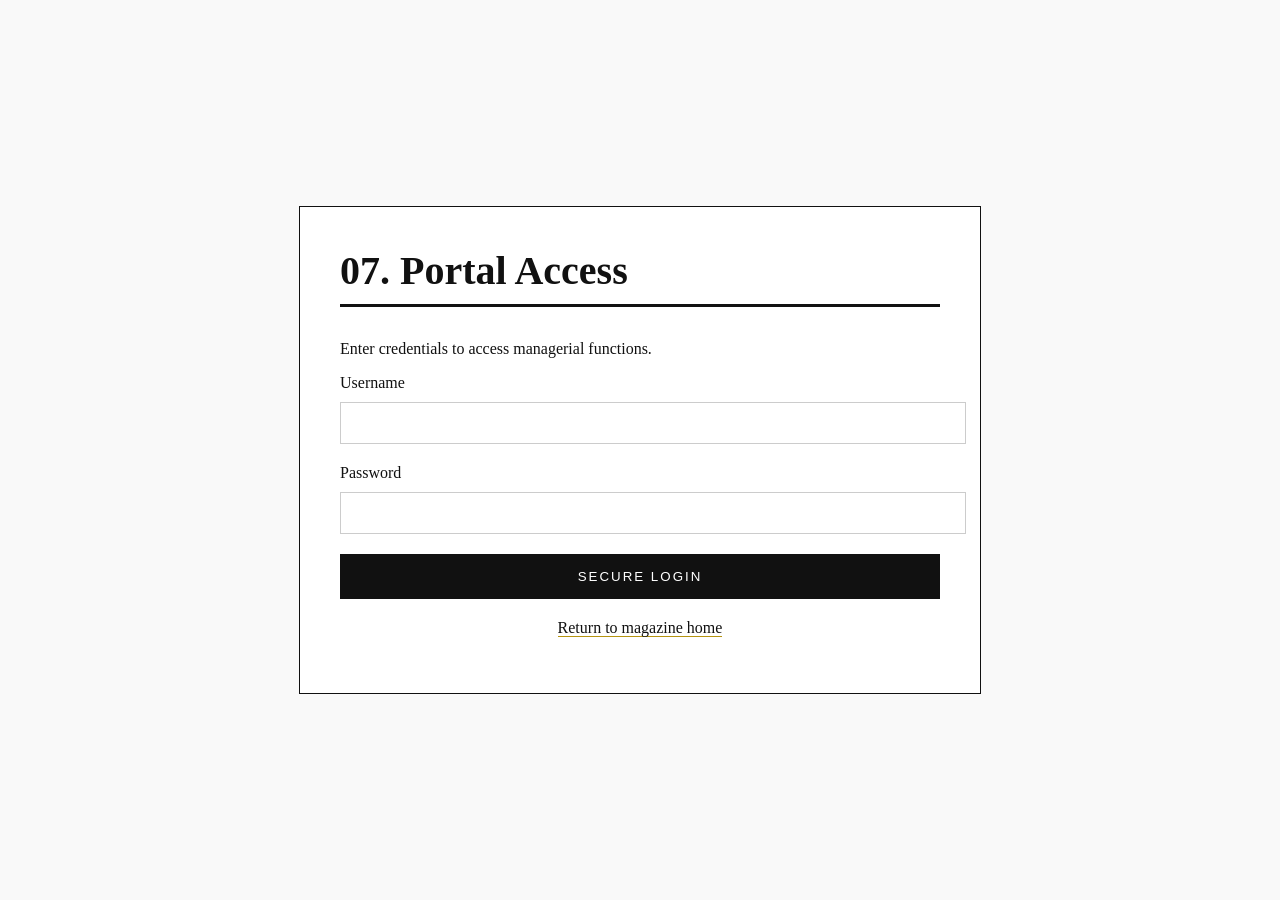
<file: login.html>
<!DOCTYPE html>
<html lang="en">
<head>
    <meta charset="UTF-8">
    <meta name="viewport" content="width=device-width, initial-scale=1.0">
    <title>Management Login | Livingroom507MOC</title>
    <link rel="stylesheet" href="style.css">
</head>
<body>
    <div class="login-container">
        <div class="calculator-wrapper">
            <h2 class="numbered-header" style="margin-top: 0;">07. Portal Access</h2>
            <p>Enter credentials to access managerial functions.</p>
            <p id="login-message" class="alert-danger" hidden></p>

            <form id="login-form">
                <label for="username">Username</label>
                <input id="username" type="text" name="username" class="input-field" autocomplete="username" required>

                <label for="password">Password</label>
                <input id="password" type="password" name="password" class="input-field" autocomplete="current-password" required>

                <button type="submit" class="btn-sync" id="login-submit">Secure Login</button>
            </form>

            <p class="login-links">
                <a href="index.html">Return to magazine home</a>
            </p>
        </div>
    </div>

    <script src="login.js"></script>
</body>
</html>
</file>
<file: style.css>
/* --- Global Styles --- */
:root {
    --gold: #b59410;
    --black: #111111;
    --white: #ffffff;
    --soft-gray: #f9f9f9;
}

body {
    margin: 0;
    font-family: 'Garamond', serif; /* Classic Magazine Typography */
    background-color: var(--white);
    color: var(--black);
}

body.portal-loading {
    visibility: hidden;
}

.container {
    max-width: 1100px;
    margin: 0 auto;
    padding: 0 20px;
}

/* --- Navigation --- */
.mag-nav {
    border-bottom: 1px solid #eaeaea;
    padding: 20px 0;
    text-align: center;
    position: sticky;
    top: 0;
    background: rgba(255, 255, 255, 0.95);
    z-index: 100;
}

.nav-container a {
    text-decoration: none;
    color: var(--black);
    margin: 0 15px;
    font-weight: bold;
    letter-spacing: 1px;
    font-size: 0.85rem;
}

.nav-session {
    margin: 0 15px;
    color: #666;
    font-size: 0.85rem;
    letter-spacing: 1px;
}

.is-hidden {
    display: none !important;
}

/* --- Cover Section --- */
.mag-cover {
    height: 80vh;
    background: linear-gradient(rgba(0,0,0,0.2), rgba(0,0,0,0.2)), 
                url('https://images.unsplash.com/photo-1445205170230-053b830c6050?w=1600&fit=crop&q=80');
    background-size: cover;
    background-position: center;
    display: flex;
    justify-content: center;
    align-items: center;
    color: var(--white);
    text-align: center;
}

.mag-cover h1 {
    font-size: 4rem;
    letter-spacing: 10px;
    margin-bottom: 0;
}

/* --- Description Page --- */
.intro-block {
    padding: 80px 0;
    text-align: center;
    background: var(--soft-gray);
}

.intro-block h2 {
    font-size: 2.2rem;
    margin-bottom: 30px;
}

.description-text {
    max-width: 700px;
    margin: 0 auto;
    font-size: 1.1rem;
    line-height: 1.8;
}

/* --- Section Headers --- */
.numbered-header {
    font-size: 2.5rem;
    border-bottom: 3px solid var(--black);
    padding-bottom: 10px;
    margin-top: 60px;
}

/* --- Blaster Cards --- */
.blaster-row {
    display: flex;
    gap: 20px;
    margin: 30px 0;
}

.blaster-card {
    flex: 1;
    border: 1px solid #ddd;
    padding: 20px;
    text-align: left;
    transition: background 0.3s;
}

.blaster-card .label {
    display: block;
    font-weight: bold;
    text-transform: uppercase;
    color: var(--gold);
    margin-bottom: 10px;
}

/* --- 5-Image Grid & Hover --- */
.image-highlight-grid {
    display: grid;
    grid-template-columns: repeat(5, 1fr);
    gap: 10px;
    margin-top: 40px;
}

.img-wrapper {
    overflow: hidden;
    position: relative;
}

.img-wrapper img {
    transition: transform 0.6s ease, filter 0.3s ease;
    display: block;
}

.img-wrapper:hover img {
    transform: scale(1.1); /* Zoom Effect */
    filter: brightness(80%);
}

/* --- Footer --- */
.mag-footer {
    padding: 60px;
    background: var(--black);
    color: white;
    text-align: center;
}

.mag-footer a {
    color: var(--white);
    margin: 0 12px;
}

/* --- Managerial Dashboard & Portal Styles --- */
.portal-container {
    padding: 60px 0;
    background: var(--soft-gray);
}

.plans-grid {
    display: grid;
    grid-template-columns: repeat(auto-fit, minmax(300px, 1fr));
    gap: 30px;
    margin-bottom: 50px;
}

.plan-card {
    background: var(--white);
    padding: 30px;
    border: 1px solid #ddd;
    border-top: 4px solid var(--gold);
    transition: transform 0.3s ease;
    cursor: pointer;
}

.plan-card:hover {
    transform: translateY(-5px);
    box-shadow: 0 10px 20px rgba(0,0,0,0.1);
}

.calculator-wrapper {
    max-width: 600px;
    margin: 0 auto;
    background: var(--white);
    padding: 40px;
    border: 1px solid var(--black);
}

.input-field {
    width: 100%;
    padding: 12px;
    margin: 10px 0 20px 0;
    border: 1px solid #ccc;
    font-family: 'Garamond', serif;
}

.btn-sync {
    background: var(--black);
    color: var(--white);
    padding: 15px 30px;
    border: none;
    width: 100%;
    text-transform: uppercase;
    letter-spacing: 2px;
    cursor: pointer;
}

.btn-sync:hover {
    background: var(--gold);
}

.result-display {
    margin-top: 30px;
    padding: 20px;
    background: #e9ecef;
    text-align: center;
    font-size: 1.5rem;
    font-weight: bold;
}

/* --- Dashboard Analytics Styles --- */
.dashboard-stats {
    display: grid;
    grid-template-columns: repeat(auto-fit, minmax(200px, 1fr));
    gap: 20px;
    margin-bottom: 30px;
}

.stat-box {
    background: var(--white);
    padding: 20px;
    border-radius: 4px;
    box-shadow: 0 2px 5px rgba(0,0,0,0.05);
    border-bottom: 3px solid var(--gold);
}

.stat-box span {
    display: block;
    font-size: 0.75rem;
    text-transform: uppercase;
    color: #666;
    letter-spacing: 1px;
}

.stat-box h3 {
    margin: 10px 0 0 0;
    font-size: 1.6rem;
}

.chart-wrapper {
    background: var(--white);
    padding: 25px;
    border: 1px solid #eee;
    margin-bottom: 30px;
    position: relative;
    min-height: 360px;
}

.chart-wrapper-wide {
    min-height: 420px;
}

.chart-wrapper-compact {
    min-height: 420px;
}

.chart-wrapper-trend {
    min-height: 380px;
}

.chart-wrapper canvas {
    display: block;
    width: 100% !important;
    height: 300px !important;
}

.chart-wrapper-wide canvas,
.chart-wrapper-compact canvas {
    height: 340px !important;
}

.chart-wrapper-trend canvas {
    height: 320px !important;
}

/* --- Login Form --- */
.login-container {
    display: flex;
    align-items: center;
    justify-content: center;
    min-height: 100vh;
    background: var(--soft-gray);
}

.remember-me-wrapper {
    margin: 10px 0 20px 0;
    display: flex;
    align-items: center;
    gap: 10px;
    font-size: 0.9rem;
}

.remember-me-wrapper input {
    width: auto;
    margin: 0;
}

.alert-danger {
    background-color: #f8d7da;
    color: #721c24;
    padding: 15px;
    border: 1px solid #f5c6cb;
    margin-bottom: 20px;
    text-align: center;
}

.login-links {
    margin-top: 20px;
    text-align: center;
}

.login-links a {
    color: var(--black);
    text-decoration: none;
    border-bottom: 1px solid var(--gold);
}
</file>
